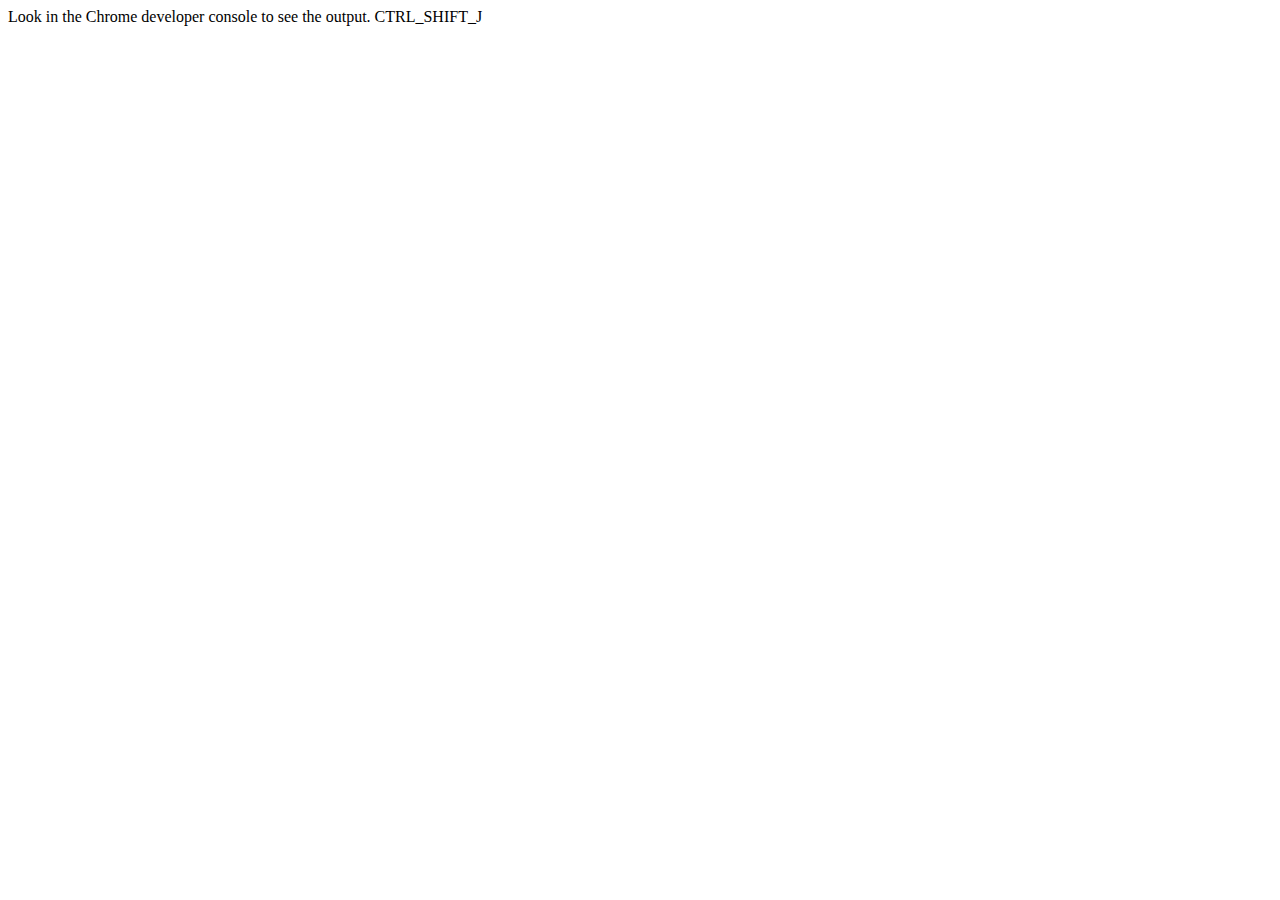
<file: jsintrohelper.html>
<!DOCTYPE html>
<html lang="en">
<head>
    <meta charset="UTF-8">
    <title>Title</title>
    <script>

        /* runs test to see if expected argument is === to value returned by function2test argument */
        function myFunctionTest(expected, function2test) {
            let result = function2test();

            if(Array.isArray(expected)){
                expected = expected.toString();
            }
            if(Array.isArray(result)){
                result = result.toString();
            }
            if (expected === result) {
                return "TEST SUCCEEDED";
            } else {
                return "TEST FAILED.  Expected " + expected + " found " + function2test();
            }
        }

        function myarr(){
           return [1,1];
        }

        function max(num1, num2){
           return num1 > num2 ? num1:num2;
        }

        function maxOfThree(num1, num2, num3){
           if((num1>num2) && (num1>num3) || (num1===num2) && (num1>num3)  || (num1===num3) && (num1>num2)){
                  return num1;
           }
           else if((num2>num1) && (num2>num3) || (num2===num3) && (num2>num1)){
                  return num2;
           }
           else if((num3>num1) && (num3>num1)){
                  return num3;
           }
        }

        function isVowel(character){
          
            if (character.length != 1) {
                  return false;
            }

            if (character.charAt(0) == ('A') || character.charAt(0) == ('E') || character.charAt(0) == ('I') || character.charAt(0) == ('O') || character.charAt(0) == ('U')) {
                return true;
            }
            else{
                return false;
            }

        }


        function sum(array){
            let sum = 0;
            
            for (let i=0; i<array.length; i++){
                sum+=array[i];
            }

            return sum;
        }



        function multiply(array){
            let mul = 1;
            
            for (let i=0; i<array.length; i++){
                mul*=array[i];
            }

            return mul;
        }



        function reverse(word){
            let rev = "";
           
            for (let i= (word.length-1); i>=0; i--){
                rev+=word[i];
            }

            return rev;
        }


        function findLongestWord(array){
            let maxLength = 0;
           
            for (let i=0; i<array.length; i++){
                if(array[i].length > maxLength){
                    maxLength = array[i].length;
                }
            }

            return maxLength;
        }

        function filterLongWords(array, i){
            let longArray = [];
           
            for (let j=0; j<array.length; j++){
                if(array[j].length > i){
                    longArray.push (array[j]);
                }
            }

            return longArray;
        }


        
        
        
        




        console.log("Expected output of myarr() is 40  " + myFunctionTest([1,1], function () {
            return myarr();
        }));



        console.log("Expected output of max() is 10  " + myFunctionTest(10, function () {
            return max(10,5);
        }));

        console.log("Expected output of max() is 9  " + myFunctionTest(9, function () {
            return max(3,9);
        }));



        console.log("Expected output of maxOfThree() is 10  " + myFunctionTest(10, function () {
            return maxOfThree(10,10,3);
        }));

        console.log("Expected output of maxOfThree() is 20  " + myFunctionTest(20, function () {
            return maxOfThree(1,5,20);
        }));



        console.log("Expected output of isVowel() is true  " + myFunctionTest(true, function () {
            return isVowel('E');
        }));

        console.log("Expected output of isVowel() is false  " + myFunctionTest(false, function () {
            return isVowel('C');
        }));



        console.log("Expected output of sum() is 7  " + myFunctionTest(7, function () {
            return sum([2,4,1]);
        }));

        console.log("Expected output of sum() is 10  " + myFunctionTest(10, function () {
            return sum([1,2,3,4]);
        }));



        console.log("Expected output of multiply() is 8  " + myFunctionTest(8, function () {
            return multiply([2,4,1]);
        }));

        console.log("Expected output of multiply() is 24  " + myFunctionTest(24, function () {
            return multiply([1,2,3,4]);
        }));



        console.log("Expected output of reverse() is ratset gaj  " + myFunctionTest('ratset gaj', function () {
            return reverse('jag testar');
        }));

        console.log("Expected output of reverse() is test   " + myFunctionTest('tset', function () {
            return reverse('test');
        }));



        console.log("Expected output of findLongestWord() is 5  " + myFunctionTest(5, function () {
            return findLongestWord(['One', 'Two', 'Three', 'Four']);
        }));

        console.log("Expected output of findLongestWord() is 7  " + myFunctionTest(7, function () {
            return findLongestWord(['Short', 'Longer', 'Longest']);
        }));



        console.log("Expected output of filterLongWords() is ['Three', 'Four']  " + myFunctionTest(['Three', 'Four'], function () {
            return filterLongWords(['One', 'Two', 'Three', 'Four'], 3);
        }));

        console.log("Expected output of filterLongWords() is ['ThisWillMakeIt']  " + myFunctionTest(['ThisWillMakeIt'], function () {
            return filterLongWords(['Few', 'Low', 'NotEnough', 'ThisWillMakeIt'], 9);
        }));




        const a = [1,3,5,3,3];

        const multBy10 = a.map(function(elem, i, array){
            return elem *10;});

        const onlyThree = a.filter(function(elem, i, array){
            return elem === 3; 
        });

        const mult = a.reduce(function(prevVal, element, i, array){return prevVal * element;});
            
            
        
        console.log(multBy10);
        console.log(onlyThree);
        console.log(mult);





    </script>
</head>
<body>

Look in the Chrome developer console to see the output. CTRL_SHIFT_J

</body>
</html>
</file>
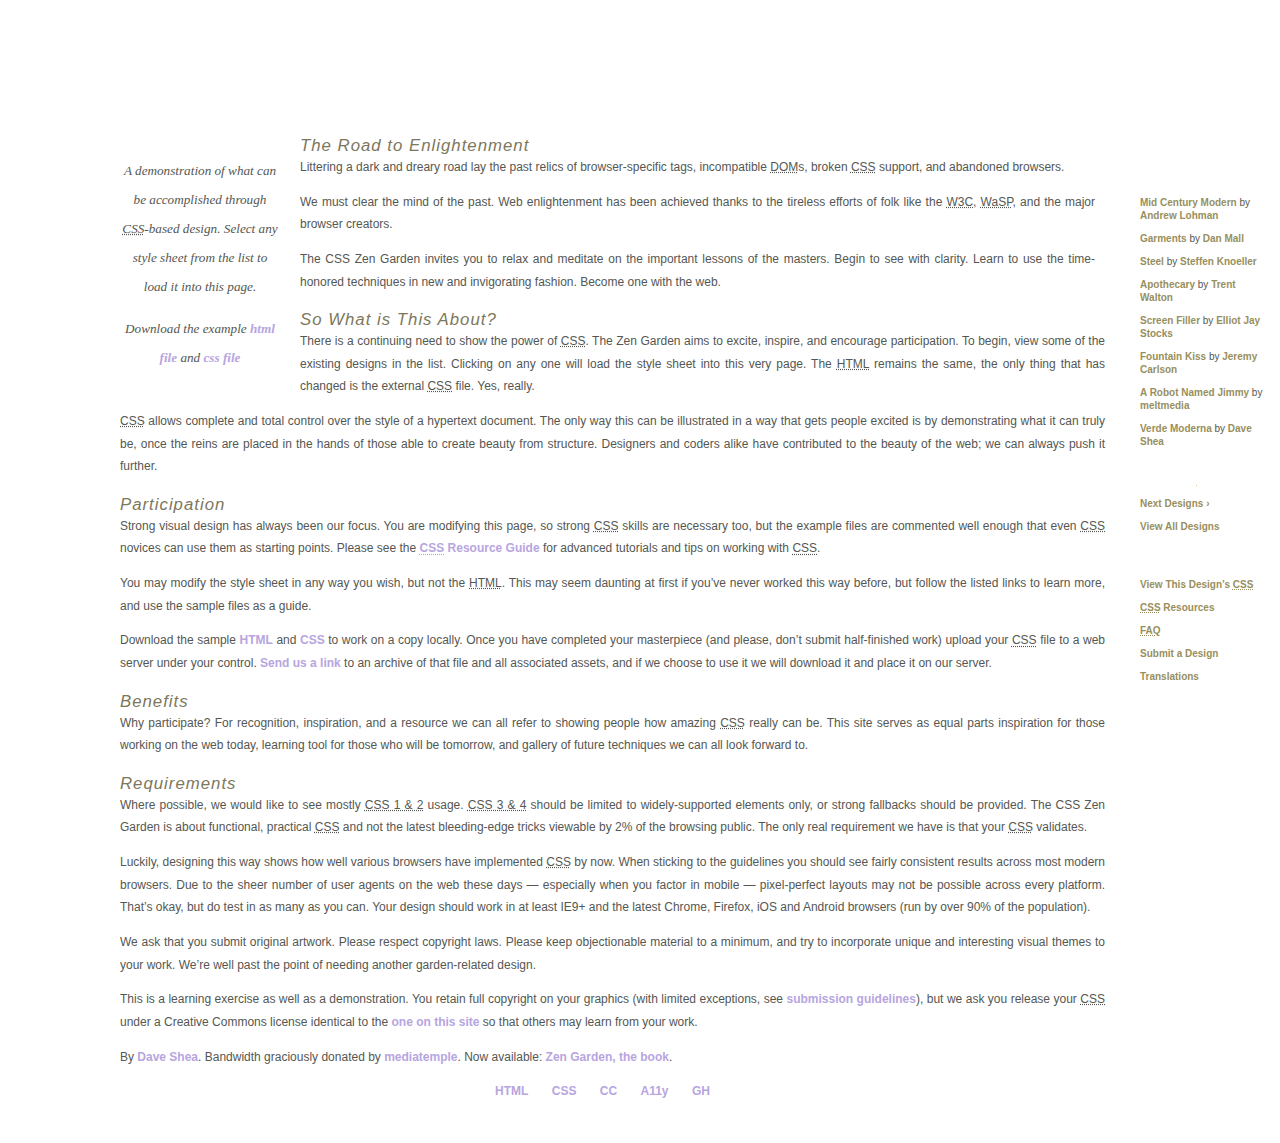
<file: Lab_3.html>
<!DOCTYPE html>
<html lang="en">
<head>
	<meta charset="utf-8">
	<title>CSS Zen Garden: The Beauty of CSS Design</title>

	<link rel="stylesheet" media="screen" href="style_3.css?v=8may2013">
	<link rel="alternate" type="application/rss+xml" title="RSS" href="http://www.csszengarden.com/zengarden.xml">

	<meta name="viewport" content="width=device-width, initial-scale=1.0">
	<meta name="author" content="Dave Shea">
	<meta name="description" content="A demonstration of what can be accomplished visually through CSS-based design.">
	<meta name="robots" content="all">


	<!--[if lt IE 9]>
	<script src="script/html5shiv.js"></script>
	<![endif]-->
</head>

<!--



	View source is a feature, not a bug. Thanks for your curiosity and
	interest in participating!

	Here are the submission guidelines for the new and improved csszengarden.com:

	- CSS3? Of course! Prefix for ALL browsers where necessary.
	- go responsive; test your layout at multiple screen sizes.
	- your browser testing baseline: IE9+, recent Chrome/Firefox/Safari, and iOS/Android
	- Graceful degradation is acceptable, and in fact highly encouraged.
	- use classes for styling. Don't use ids.
	- web fonts are cool, just make sure you have a license to share the files. Hosted 
	  services that are applied via the CSS file (ie. Google Fonts) will work fine, but
	  most that require custom HTML won't. TypeKit is supported, see the readme on this
	  page for usage instructions: https://github.com/mezzoblue/csszengarden.com/

	And a few tips on building your CSS file:

	- use :first-child, :last-child and :nth-child to get at non-classed elements
	- use ::before and ::after to create pseudo-elements for extra styling
	- use multiple background images to apply as many as you need to any element
	- use the Kellum Method for image replacement, if still needed. http://goo.gl/GXxdI
	- don't rely on the extra divs at the bottom. Use ::before and ::after instead.

		
-->

<body id="css-zen-garden">
<div class="page-wrapper">

	<section class="intro" id="zen-intro">
		<header role="banner">
			<h1>CSS Zen Garden</h1>
			<h2>The Beauty of <abbr title="Cascading Style Sheets">CSS</abbr> Design</h2>
		</header>

		<div class="summary" id="zen-summary" role="article">
			<p>A demonstration of what can be accomplished through <abbr title="Cascading Style Sheets">CSS</abbr>-based design. Select any style sheet from the list to load it into this page.</p>
			<p>Download the example <a href="/examples/index" title="This page's source HTML code, not to be modified.">html file</a> and <a href="/examples/style_3.css" title="This page's sample CSS, the file you may modify.">css file</a></p>
		</div>

		<div class="preamble" id="zen-preamble" role="article">
			<h3>The Road to Enlightenment</h3>
			<p>Littering a dark and dreary road lay the past relics of browser-specific tags, incompatible <abbr title="Document Object Model">DOM</abbr>s, broken <abbr title="Cascading Style Sheets">CSS</abbr> support, and abandoned browsers.</p>
			<p>We must clear the mind of the past. Web enlightenment has been achieved thanks to the tireless efforts of folk like the <abbr title="World Wide Web Consortium">W3C</abbr>, <abbr title="Web Standards Project">WaSP</abbr>, and the major browser creators.</p>
			<p>The CSS Zen Garden invites you to relax and meditate on the important lessons of the masters. Begin to see with clarity. Learn to use the time-honored techniques in new and invigorating fashion. Become one with the web.</p>
		</div>
	</section>

	<div class="main supporting" id="zen-supporting" role="main">
		<div class="explanation" id="zen-explanation" role="article">
			<h3>So What is This About?</h3>
			<p>There is a continuing need to show the power of <abbr title="Cascading Style Sheets">CSS</abbr>. The Zen Garden aims to excite, inspire, and encourage participation. To begin, view some of the existing designs in the list. Clicking on any one will load the style sheet into this very page. The <abbr title="HyperText Markup Language">HTML</abbr> remains the same, the only thing that has changed is the external <abbr title="Cascading Style Sheets">CSS</abbr> file. Yes, really.</p>
			<p><abbr title="Cascading Style Sheets">CSS</abbr> allows complete and total control over the style of a hypertext document. The only way this can be illustrated in a way that gets people excited is by demonstrating what it can truly be, once the reins are placed in the hands of those able to create beauty from structure. Designers and coders alike have contributed to the beauty of the web; we can always push it further.</p>
		</div>

		<div class="participation" id="zen-participation" role="article">
			<h3>Participation</h3>
			<p>Strong visual design has always been our focus. You are modifying this page, so strong <abbr title="Cascading Style Sheets">CSS</abbr> skills are necessary too, but the example files are commented well enough that even <abbr title="Cascading Style Sheets">CSS</abbr> novices can use them as starting points. Please see the <a href="http://www.mezzoblue.com/zengarden/resources/" title="A listing of CSS-related resources"><abbr title="Cascading Style Sheets">CSS</abbr> Resource Guide</a> for advanced tutorials and tips on working with <abbr title="Cascading Style Sheets">CSS</abbr>.</p>
			<p>You may modify the style sheet in any way you wish, but not the <abbr title="HyperText Markup Language">HTML</abbr>. This may seem daunting at first if you&#8217;ve never worked this way before, but follow the listed links to learn more, and use the sample files as a guide.</p>
			<p>Download the sample <a href="/examples/index" title="This page's source HTML code, not to be modified.">HTML</a> and <a href="/examples/style.css" title="This page's sample CSS, the file you may modify.">CSS</a> to work on a copy locally. Once you have completed your masterpiece (and please, don&#8217;t submit half-finished work) upload your <abbr title="Cascading Style Sheets">CSS</abbr> file to a web server under your control. <a href="http://www.mezzoblue.com/zengarden/submit/" title="Use the contact form to send us your CSS file">Send us a link</a> to an archive of that file and all associated assets, and if we choose to use it we will download it and place it on our server.</p>
		</div>

		<div class="benefits" id="zen-benefits" role="article">
			<h3>Benefits</h3>
			<p>Why participate? For recognition, inspiration, and a resource we can all refer to showing people how amazing <abbr title="Cascading Style Sheets">CSS</abbr> really can be. This site serves as equal parts inspiration for those working on the web today, learning tool for those who will be tomorrow, and gallery of future techniques we can all look forward to.</p>
		</div>

		<div class="requirements" id="zen-requirements" role="article">
			<h3>Requirements</h3>
			<p>Where possible, we would like to see mostly <abbr title="Cascading Style Sheets, levels 1 and 2">CSS 1 &amp; 2</abbr> usage. <abbr title="Cascading Style Sheets, levels 3 and 4">CSS 3 &amp; 4</abbr> should be limited to widely-supported elements only, or strong fallbacks should be provided. The CSS Zen Garden is about functional, practical <abbr title="Cascading Style Sheets">CSS</abbr> and not the latest bleeding-edge tricks viewable by 2% of the browsing public. The only real requirement we have is that your <abbr title="Cascading Style Sheets">CSS</abbr> validates.</p>
			<p>Luckily, designing this way shows how well various browsers have implemented <abbr title="Cascading Style Sheets">CSS</abbr> by now. When sticking to the guidelines you should see fairly consistent results across most modern browsers. Due to the sheer number of user agents on the web these days &#8212; especially when you factor in mobile &#8212; pixel-perfect layouts may not be possible across every platform. That&#8217;s okay, but do test in as many as you can. Your design should work in at least IE9+ and the latest Chrome, Firefox, iOS and Android browsers (run by over 90% of the population).</p>
			<p>We ask that you submit original artwork. Please respect copyright laws. Please keep objectionable material to a minimum, and try to incorporate unique and interesting visual themes to your work. We&#8217;re well past the point of needing another garden-related design.</p>
			<p>This is a learning exercise as well as a demonstration. You retain full copyright on your graphics (with limited exceptions, see <a href="http://www.mezzoblue.com/zengarden/submit/guidelines/">submission guidelines</a>), but we ask you release your <abbr title="Cascading Style Sheets">CSS</abbr> under a Creative Commons license identical to the <a href="http://creativecommons.org/licenses/by-nc-sa/3.0/" title="View the Zen Garden's license information.">one on this site</a> so that others may learn from your work.</p>
			<p role="contentinfo">By <a href="http://www.mezzoblue.com/">Dave Shea</a>. Bandwidth graciously donated by <a href="http://www.mediatemple.net/">mediatemple</a>. Now available: <a href="http://www.amazon.com/exec/obidos/ASIN/0321303474/mezzoblue-20/">Zen Garden, the book</a>.</p>
		</div>

		<footer>
			<a href="http://validator.w3.org/check/referer" title="Check the validity of this site&#8217;s HTML" class="zen-validate-html">HTML</a>
			<a href="http://jigsaw.w3.org/css-validator/check/referer" title="Check the validity of this site&#8217;s CSS" class="zen-validate-css">CSS</a>
			<a href="http://creativecommons.org/licenses/by-nc-sa/3.0/" title="View the Creative Commons license of this site: Attribution-NonCommercial-ShareAlike." class="zen-license">CC</a>
			<a href="http://mezzoblue.com/zengarden/faq/#aaa" title="Read about the accessibility of this site" class="zen-accessibility">A11y</a>
			<a href="https://github.com/mezzoblue/csszengarden.com" title="Fork this site on Github" class="zen-github">GH</a>
		</footer>

	</div>


	<aside class="sidebar" role="complementary">
		<div class="wrapper">

			<div class="design-selection" id="design-selection">
				<h3 class="select">Select a Design:</h3>
				<nav role="navigation">
					<ul>
					<li>
						<a href="/221/" class="design-name">Mid Century Modern</a> by						<a href="http://andrewlohman.com/" class="designer-name">Andrew Lohman</a>
					</li>					<li>
						<a href="/220/" class="design-name">Garments</a> by						<a href="http://danielmall.com/" class="designer-name">Dan Mall</a>
					</li>					<li>
						<a href="/219/" class="design-name">Steel</a> by						<a href="http://steffen-knoeller.de" class="designer-name">Steffen Knoeller</a>
					</li>					<li>
						<a href="/218/" class="design-name">Apothecary</a> by						<a href="http://trentwalton.com" class="designer-name">Trent Walton</a>
					</li>					<li>
						<a href="/217/" class="design-name">Screen Filler</a> by						<a href="http://elliotjaystocks.com/" class="designer-name">Elliot Jay Stocks</a>
					</li>					<li>
						<a href="/216/" class="design-name">Fountain Kiss</a> by						<a href="http://jeremycarlson.com" class="designer-name">Jeremy Carlson</a>
					</li>					<li>
						<a href="/215/" class="design-name">A Robot Named Jimmy</a> by						<a href="http://meltmedia.com/" class="designer-name">meltmedia</a>
					</li>					<li>
						<a href="/214/" class="design-name">Verde Moderna</a> by						<a href="http://www.mezzoblue.com/" class="designer-name">Dave Shea</a>
					</li>					</ul>
				</nav>
			</div>

			<div class="design-archives" id="design-archives">
				<h3 class="archives">Archives:</h3>
				<nav role="navigation">
					<ul>
						<li class="next">
							<a href="/214/page1">
								Next Designs <span class="indicator">&rsaquo;</span>
							</a>
						</li>
						<li class="viewall">
							<a href="http://www.mezzoblue.com/zengarden/alldesigns/" title="View every submission to the Zen Garden.">
								View All Designs							</a>
						</li>
					</ul>
				</nav>
			</div>

			<div class="zen-resources" id="zen-resources">
				<h3 class="resources">Resources:</h3>
				<ul>
					<li class="view-css">
						<a href="style.css" title="View the source CSS file of the currently-viewed design.">
							View This Design&#8217;s <abbr title="Cascading Style Sheets">CSS</abbr>						</a>
					</li>
					<li class="css-resources">
						<a href="http://www.mezzoblue.com/zengarden/resources/" title="Links to great sites with information on using CSS.">
							<abbr title="Cascading Style Sheets">CSS</abbr> Resources						</a>
					</li>
					<li class="zen-faq">
						<a href="http://www.mezzoblue.com/zengarden/faq/" title="A list of Frequently Asked Questions about the Zen Garden.">
							<abbr title="Frequently Asked Questions">FAQ</abbr>						</a>
					</li>
					<li class="zen-submit">
						<a href="http://www.mezzoblue.com/zengarden/submit/" title="Send in your own CSS file.">
							Submit a Design						</a>
					</li>
					<li class="zen-translations">
						<a href="http://www.mezzoblue.com/zengarden/translations/" title="View translated versions of this page.">
							Translations						</a>
					</li>
				</ul>
			</div>
		</div>
	</aside>


</div>

<!--

	These superfluous divs/spans were originally provided as catch-alls to add extra imagery.
	These days we have full ::before and ::after support, favour using those instead.
	These only remain for historical design compatibility. They might go away one day.
		
-->
<div class="extra1" role="presentation"></div><div class="extra2" role="presentation"></div><div class="extra3" role="presentation"></div>
<div class="extra4" role="presentation"></div><div class="extra5" role="presentation"></div><div class="extra6" role="presentation"></div>

</body>
</html>
</file>
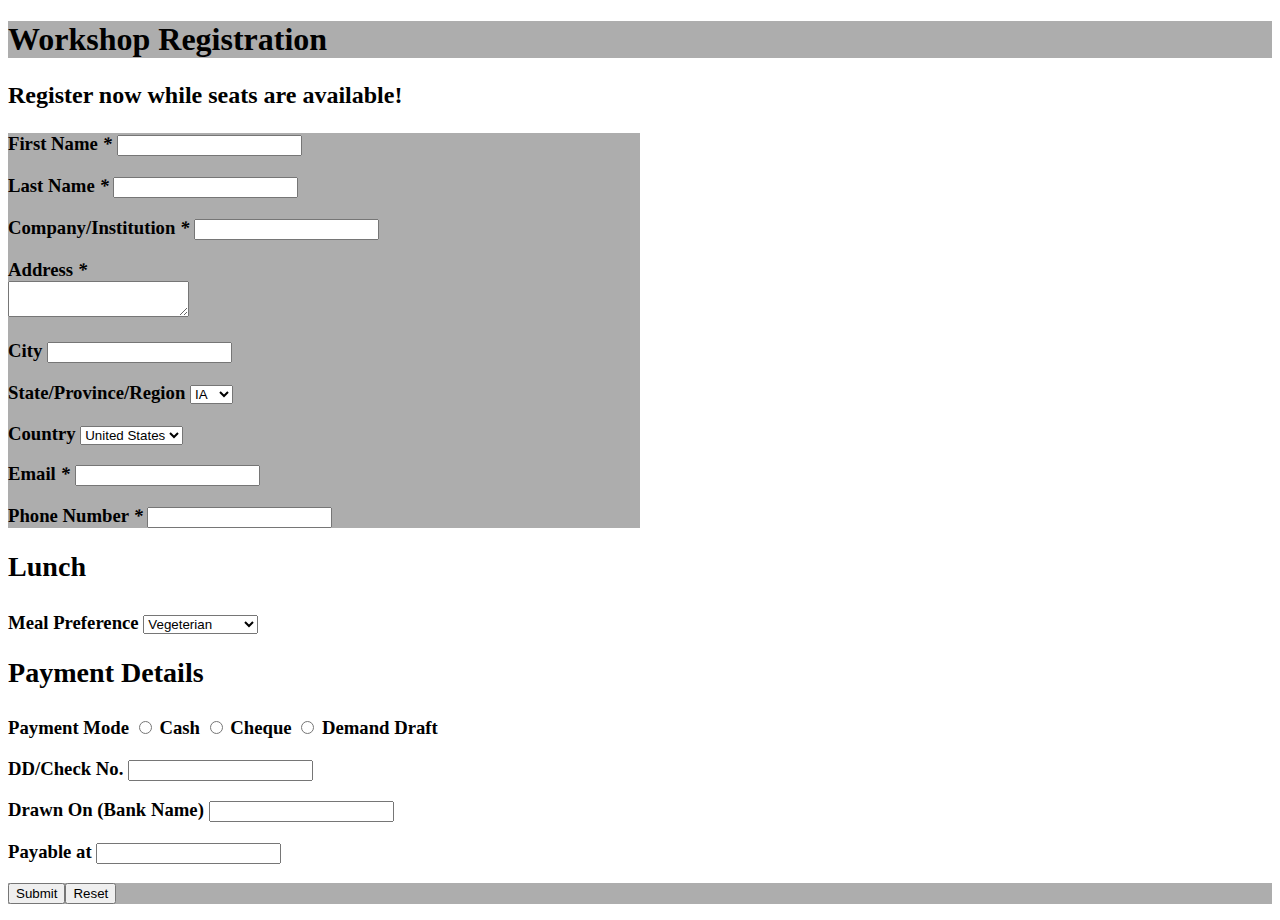
<file: Lab_4.html>
<!DOCTYPE html>
<html>

<head>
	<meta charset="utf-8">
	<meta name="viewport" content="width=device-width">
	<title>repl.it</title>
	<link href="style_4.css" rel="stylesheet" type="text/css" />
</head>

<body>
  <div id="header">
    <p class="mainTitle">
      <h1>
        Workshop Registration
      </h1>
  </div>
  
  <div class="titleInfo">
    <h2>
      <p class="secondTitle">
        Register now while seats are available!
      </p>
    </h2>
  </div>
	<form action="#">
    <h3>
    
      <div id="firstSection">
      
        <p class="firstName"> First Name <em> * </em> <input name="userFirstName" required/><p>
        <p class="lastName"> Last Name <em> * </em> <input name="userLastName" required/><p>
        <p class="company"> Company/Institution <em> * </em> <input name="company" required/><p>


        <p class = "address"> Address <em> * </em> <br />
        <textarea name="comments">  </textarea> </p>


        <p class="city"> City <input name="city"/><p>

        <p class="state" >
          State/Province/Region
          <select name="state">
            <option> IA </option>
            <option> MD </option>
            <option> VI </option>
            <option> DC </option>
          </select>
        </p>

        <p class="country">
          Country
          <select name="country">
            <option> United States </option>
            <option> China </option>
            <option> Ethiopia </option>
            <option> Eriteria </option>
          </select>
        </p>

        <p class="email"> Email <em> * </em> <input name="email" required/><p>
        <p class="phoneNumber"> Phone Number <em> * </em> <input name="phoneNumber" required/><p>
      
      </div>

      <div id="secondSection">
        
        <div class="mealTitle">
          <p class="lunch">
            <h2>
              Lunch
            <h2>
          </p>
        </div>
          
          <p class="meal" >
            Meal Preference
            <select name="state">
              <option> Vegeterian </option>
              <option> Vegan </option>
              <option> Non-Vegetarian </option>
            </select>
          </p>
          
        <div class="paymentTitle">
          <p class="paymentSectionTitle">
            <h2>
              Payment Details
            <h2>
          </p>
        </div>        
          
          
      

      
          <p class="payment"> Payment Mode 
            <label><input type="radio" name="paymnent"/ value="Cash"> Cash</label>
            <label><input type="radio" name="paymnent" value="Cheque"/> Cheque</label>
            <label><input type="radio" name="paymnent" value="Demand Draft"/> Demand Draft </label>
          </p>

          <p class="checkNo"> DD/Check No. <input name="checkNumber"/><p>
          <p class="drawnOn"> Drawn On (Bank Name) <input name="drawnOn"/><p>
          <p class="payableAt"> Payable at <input name="payableAt"/><p>
      
      </div>      
    </h3>
      
      <div id="footer">
      <p class="submitReset"> <input type="submit" /><input type="reset" /> </p>
      </div>

      
  </form>

</body>

</html>
</file>
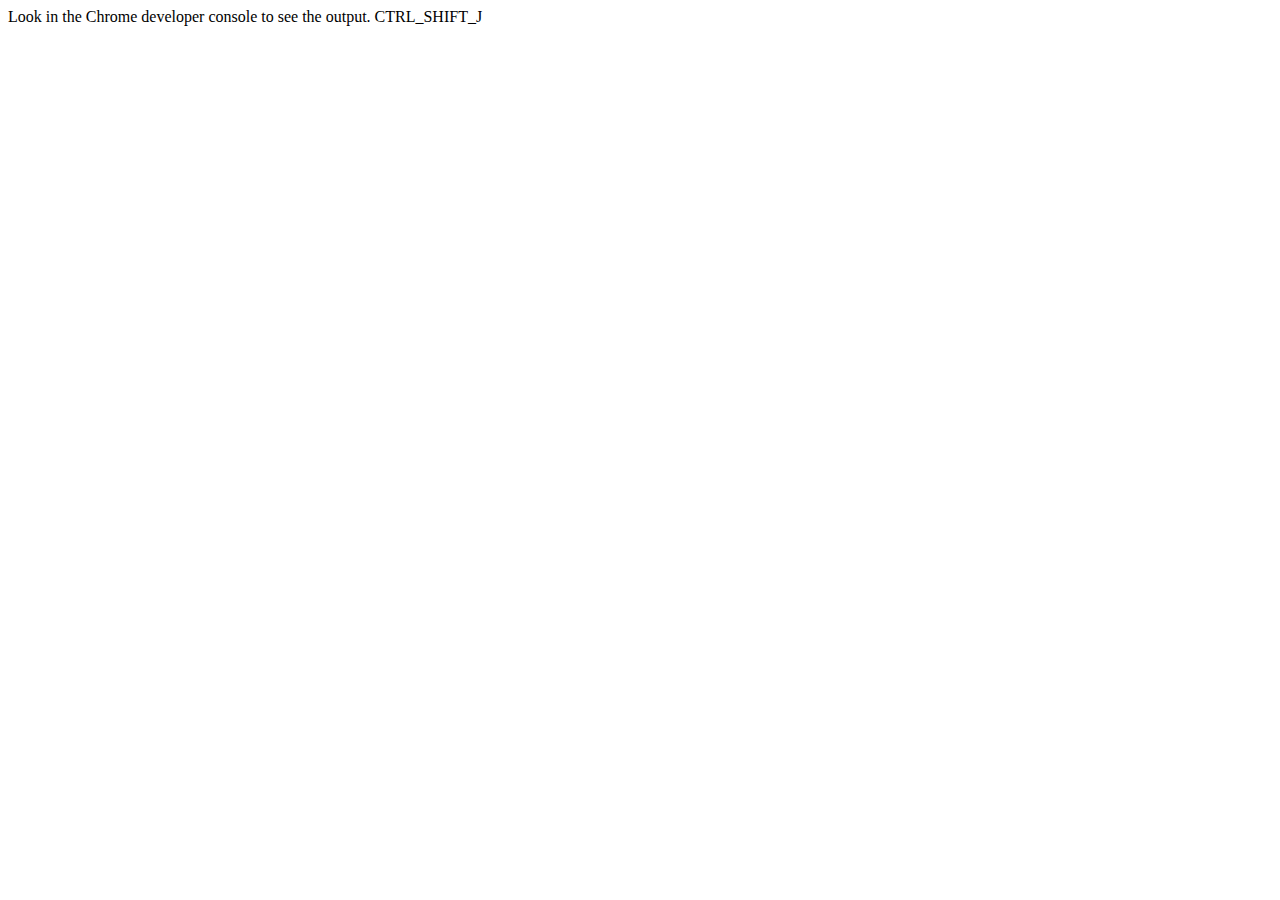
<file: Lab_8.html>
<!DOCTYPE html>
<html lang="en">

<head>
    <meta charset="UTF-8">
    <title>Title</title>
    <script>

    //     //Exercise 1
    //     String.prototype.filter = function(str) {
    //         return this.replaceAll(str, "")
    //     }

    //     console.log("This Should be removed from This sentence".filter('This'));



    //     //Exercise 2
    //     Array.prototype.bubbleSort = function() {
            
    //          return this.sort();
    //     }

    //     console.log([6,4,0, 3,-2,1].bubbleSort());



    //     //Exercise 3a
    //     function Person(name){
    //        this.name = name;
    //     }

    //     function Teacher(name, subject){
    //         Person.call(this, name);
    //         this.subject = subject;
    //     }

    //     Teacher.prototype = Object.create(Person.prototype);
    //     Teacher.prototype.teach = function (){
    //         console.log(this.name + ' is now teaching ' + this.subject)
    //     }

    //     const teacher1 = new Teacher("Tina", "WAP");
    //     teacher1.teach();


        
    //     //Exercise 3b
    //    const Person = {
    //        name : '',
    //        setName : function(name){
    //            this.name = name;
    //        }
    //     }

    //     const Teacher = Object.create(Person);
        
    //     Teacher.setSubject = function(subject){
    //         this.subject = subject;
    //     }
    //     Teacher.teach = function(){
    //         console.log(this.name + ' is now teaching ' + this.subject);
    //     }

    //     const t1 = Object.create(Teacher);

    //     t1.setName("Tina");
    //     t1.setSubject("WAP");

    //     t1.teach();



        //Exercise 4
       function Person(name, age){
           this.name = name;
           this.age = age;
       }

       Person.prototype.greeting = function(){
           console.log('Greetings, my name is ' + this.name +  ' and I am ' + this.age +' years old.');
       }

       Person.prototype.salute = function(){
           console.log('Good morning!, and in case I dont see you, good afternoon, good evening and good night!');
       }


       function Student(name, age, major){
           Person.call(this, name, age);
           this.major = major;
       }

       Student.prototype = Object.create(Person.prototype);

       Student.prototype.greeting = function(){
           console.log('Hey, my name is ' + this.name +  ' and I am studying ' + this.major);
       }



       function Professor(name, age, department){
           Person.call(this, name, age);
           this.department = department;
       }

       Professor.prototype = Object.create(Person.prototype);

       Professor.prototype.greeting = function(){
           console.log('Good day, my name is ' + this.name +  ' and I am in the ' + this.department + ' department');
       }


       const s1 = new Student('Eyosias', 25, 'Computer Science');
       s1.greeting();
       s1.salute();

       const p1 = new Professor('Lerman', 50, 'Buissness');
       p1.greeting();
       p1.salute();

        
        

    </script>
</head>

<body>

    Look in the Chrome developer console to see the output. CTRL_SHIFT_J

</body>

</html>
</file>
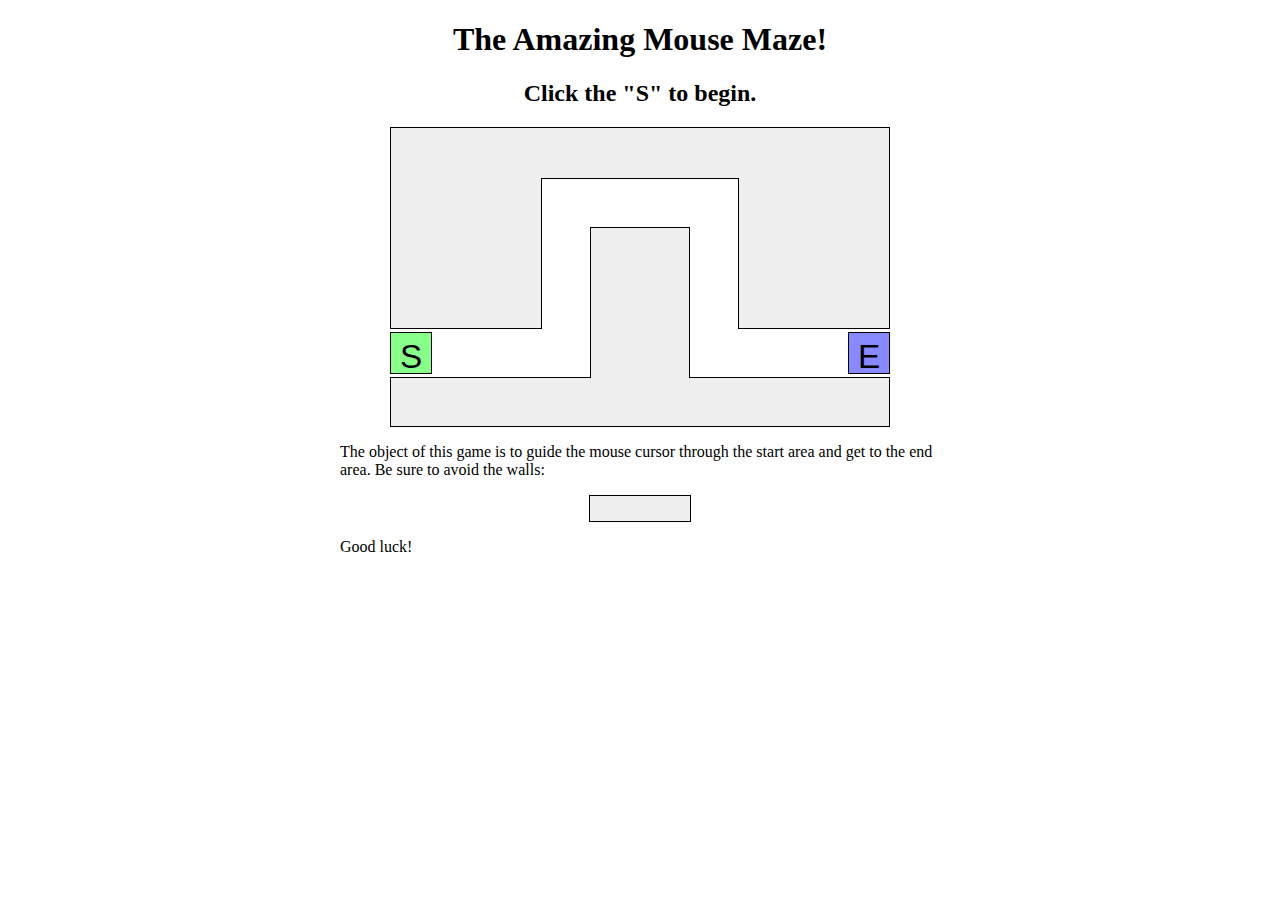
<file: Maze!.html>
<!DOCTYPE html>
<!-- saved from url=(0059)http://mumstudents.org/cs472/2017-03-KL-AS/Labs/7/maze.html -->
<html><!--
	CSE 190 M Lab 7 HTML file
	You should download this file for your lab, but you should not edit its contents.
	--><head><meta http-equiv="Content-Type" content="text/html; charset=windows-1252">
		<title>Maze!</title>
		
		<!-- provided files; do not modify -->
		<link href="maze.css" type="text/css" rel="stylesheet">
		<!-- <script src="./Maze!_files/jquery.min.js.download" type="text/javascript"></script> -->
		<script src="https://ajax.googleapis.com/ajax/libs/jquery/3.5.1/jquery.min.js"></script>
		<script src="maze.js" type="text/javascript"></script>
		
		<!-- your code -->
		<!-- <script src="./Maze!_files/maze.js.download" type="text/javascript"></script> -->
		
	</head>

	<body>
		<h1>The Amazing Mouse Maze!</h1>
		<h2 id="status">Click the "S" to begin.</h2>
		
		<!-- This part of the page represents the maze -->
		<div id="maze">
			<div id="start">S</div>
			<div class="boundary" id="boundary1"></div>
			<div class="boundary"></div>
			<div class="boundary"></div>
			<div class="boundary"></div>
			<div class="boundary"></div>
			<div id="end">E</div>
		</div>
		
		<p>
			The object of this game is to guide the mouse cursor through the start area and get to the end area.  Be sure to avoid the walls:
		</p>
		
		<div class="boundary example"></div>
		
		<p>
			Good luck!
		</p>
	

</body>

</html>
</file>
<file: style_3.css>
/* css Zen Garden default style v1.02 */
/* css released under Creative Commons License - http://creativecommons.org/licenses/by-nc-sa/1.0/  */

/* This file based on 'Tranquille' by Dave Shea */
/* You may use this file as a foundation for any new work, but you may find it easier to start from scratch. */
/* Not all elements are defined in this file, so you'll most likely want to refer to the xhtml as well. */

/* Your images should be linked as if the CSS file sits in the same folder as the images. ie. no paths. */


/* basic elements */
html {
	margin: 0;
	padding: 0;
	}
body { 
	font: 75% georgia, sans-serif;
	line-height: 1.88889;
	color: #555753; 
	background: #fff url(http://csszengarden.com/001/blossoms.jpg) no-repeat bottom right; 
	margin: 0; 
	padding: 0;
	}
p { 
	margin-top: 0; 
	text-align: justify;
	}
h3 { 
	font: italic normal 1.4em georgia, sans-serif;
	letter-spacing: 1px; 
	margin-bottom: 0; 
	color: #7D775C;
	}
a:link { 
	font-weight: bold; 
	text-decoration: none; 
	color: #B7A5DF;
	}
a:visited { 
	font-weight: bold; 
	text-decoration: none; 
	color: #D4CDDC;
	}
a:hover, a:focus, a:active { 
	text-decoration: underline; 
	color: #9685BA;
	}
abbr {
	border-bottom: none;
	}


/* specific divs */
.page-wrapper { 
	background: url(http://csszengarden.com/001/zen-bg.jpg) no-repeat top left; 
	padding: 0 175px 0 110px;  
	margin: 0; 
	position: relative;
	}

.intro { 
	min-width: 470px;
	width: 100%;
	}

header h1 { 
	background: transparent url(http://csszengarden.com/001/h1.gif) no-repeat top left;
	margin-top: 10px;
	display: block;
	width: 219px;
	height: 87px;
	float: left;

	text-indent: 100%;
	white-space: nowrap;
	overflow: hidden;
	}
header h2 { 
	background: transparent url(http://csszengarden.com/001/h2.gif) no-repeat top left; 
	margin-top: 58px; 
	margin-bottom: 40px; 
	width: 200px; 
	height: 18px; 
	float: right;

	text-indent: 100%;
	white-space: nowrap;
	overflow: hidden;
	}
header {
	padding-top: 20px;
	height: 87px;
}

.summary {
	clear: both; 
	margin: 20px 20px 20px 10px; 
	width: 160px; 
	float: left;
	}
.summary p {
	font: italic 1.1em/2.2 georgia; 
	text-align: center;
	}

.preamble {
	clear: right; 
	padding: 0px 10px 0 10px;
	}
.supporting {	
	padding-left: 10px; 
	margin-bottom: 40px;
	}

footer { 
	text-align: center; 
	}
footer a:link, footer a:visited { 
	margin-right: 20px; 
	}

.sidebar {
	margin-left: 600px; 
	position: absolute; 
	top: 0; 
	right: 0;
	}
.sidebar .wrapper { 
	font: 10px verdana, sans-serif; 
	background: transparent url(http://csszengarden.com/001/paper-bg.jpg) top left repeat-y; 
	padding: 10px; 
	margin-top: 150px; 
	width: 130px; 
	}
.sidebar h3.select { 
	background: transparent url(http://csszengarden.com/001/h3.gif) no-repeat top left; 
	margin: 10px 0 5px 0; 
	width: 97px; 
	height: 16px; 

	text-indent: 100%;
	white-space: nowrap;
	overflow: hidden;
	}
.sidebar h3.archives { 
	background: transparent url(http://csszengarden.com/001/h5.gif) no-repeat top left; 
	margin: 25px 0 5px 0; 
	width:57px; 
	height: 14px; 

	text-indent: 100%;
	white-space: nowrap;
	overflow: hidden;
	}
.sidebar h3.resources { 
	background: transparent url(http://csszengarden.com/001/h6.gif) no-repeat top left; 
	margin: 25px 0 5px 0; 
	width:63px; 
	height: 10px; 

	text-indent: 100%;
	white-space: nowrap;
	overflow: hidden;
	}


.sidebar ul {
	margin: 0;
	padding: 0;
	}
.sidebar li {
	line-height: 1.3em; 
	background: transparent url(http://csszengarden.com/001/cr1.gif) no-repeat top center; 
	display: block; 
	padding-top: 5px; 
	margin-bottom: 5px;
	list-style-type: none;
	}
.sidebar li a:link {
	color: #988F5E;
	}
.sidebar li a:visited {
	color: #B3AE94;
	}


.extra1 {
	background: transparent url(http://csszengarden.com/001/cr2.gif) top left no-repeat; 
	position: absolute; 
	top: 40px; 
	right: 0; 
	width: 148px; 
	height: 110px;
	}
</file>
<file: style_4.css>
/* div{
  border-width: 1px;
  border-style: dashed;
  border-color: black;
} */

#header{
  background-color: #ADADAD;
}

#firstSection {
  background-color: #ADADAD;
  width: 50%;
}

#secondSection{
  width: 50%;
}

#footer{
  background-color: #ADADAD;
}
</file>
<file: maze.css>
/*
CSE 190 M Lab 6 CSS file
You don't need to download or edit this file.
*/

h1, h2 {
	text-align: center;
}

p {
	width: 600px;
	margin: 1em auto;
}

#maze {
	margin: auto;
	position: relative;
	height: 300px;
	width: 500px;
}

#start, #end {
	position: absolute;
	top: 205px;
	height: 30px;
	width: 30px;
	border: 1px solid black;
	padding: 5px;
	cursor: default;
	
	font-family: "Helvetica", "Arial", sans-serif;
	font-size: 25pt;
	text-align: center;
}

#maze #start {
	background-color: #88ff88;
	left: 0;
}

#maze #end {
	background-color: #8888ff;
	right: 0;
}

div.boundary {
	background-color: #eeeeee;
	border: 1px solid black;
}

div.boundary.example {
	margin: auto;
	width: 100px;
	height: 25px;
}

div.youlose {
	background-color: #ff8888;
}

/*
Hack hack hack; these are CSS "sibling selectors" for selecting
neighboring elements.  Necessary to avoid giving ids to the boundary divs
*/

#maze div.boundary {
	position: absolute;
	
	top: 0;
	left: 0;
	height: 200px;
	width: 150px;
	z-index: 1;
}

#maze div.boundary + div.boundary {
	border-left: none;
	border-right: none;
	z-index: 2;
	
	left: 151px;
	height: 50px;
	width: 198px;
}

#maze div.boundary + div.boundary + div.boundary {
	border-left: 1px black solid;
	border-right: 1px black solid;
	z-index: 1;
	
	left: 348px;
	height: 200px;
	width: 150px;
}

#maze div.boundary + div.boundary + div.boundary + div.boundary {
	border: 1px black solid;
	
	top: 250px;
	left: 0;
	height: 48px;
	width: 498px;
}

#maze div.boundary + div.boundary + div.boundary + div.boundary + div.boundary {
	border-bottom: none;
	
	top: 100px;
	left: 200px;
	height: 150px;
	width: 98px;
}
</file>
